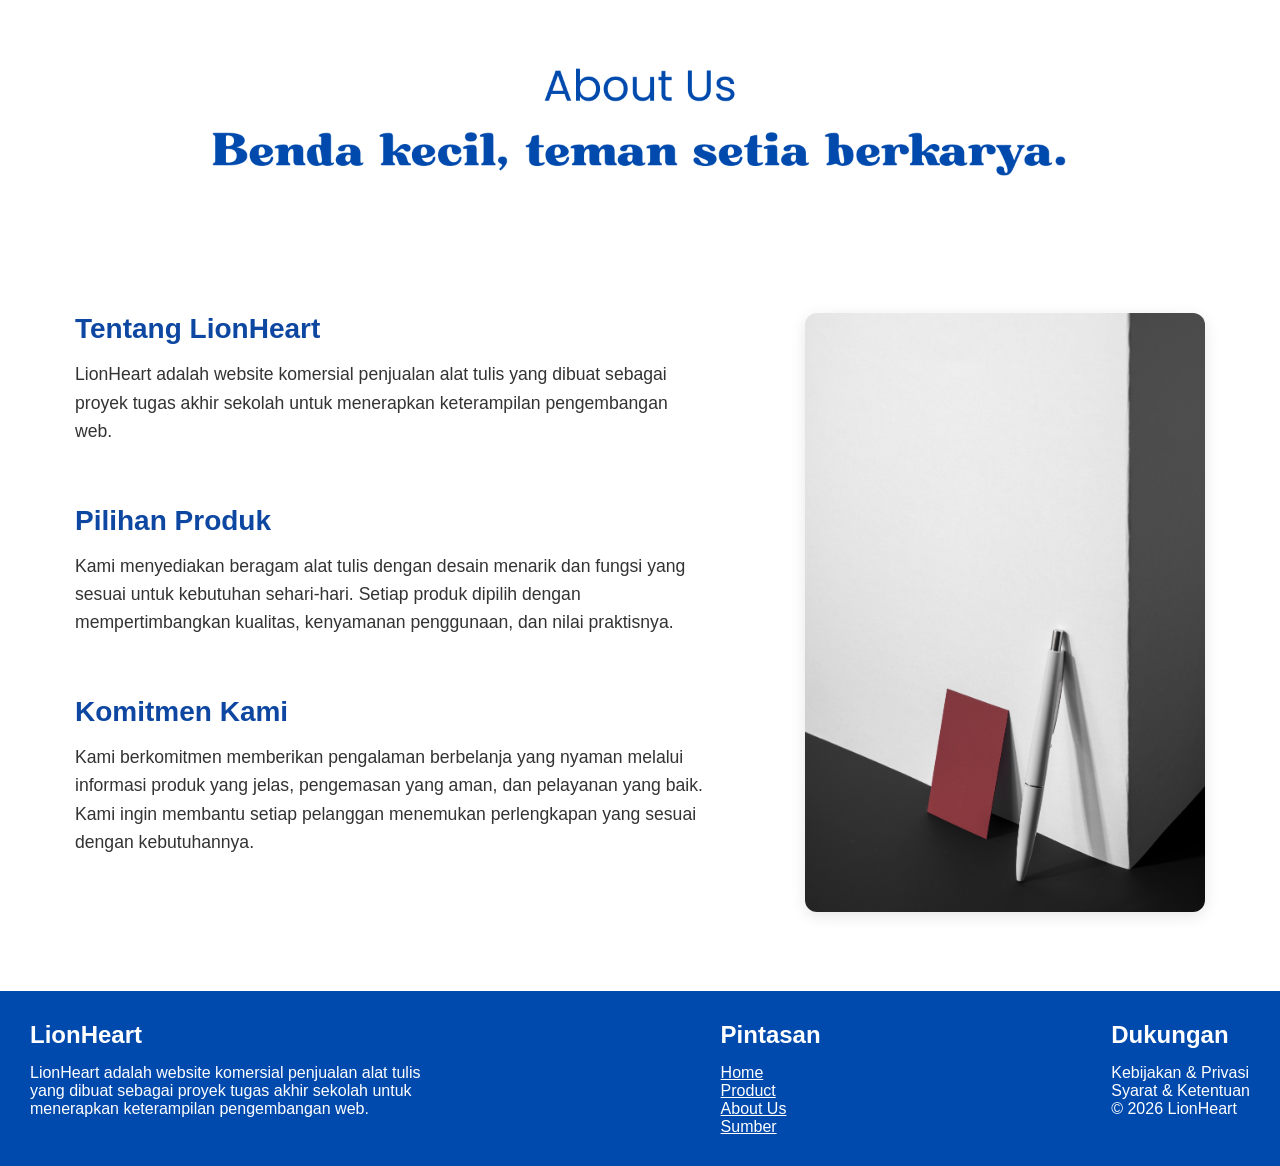
<file: Bagian/About us.html>
<!DOCTYPE html>
<html>
<head>
	<title>Lion Heart</title>
	<link rel="stylesheet" href="../CSS/Henmed.css"></link>
	<meta name="viewport" content="width=device-width, initial-scale=1">
</head>
<body>
    <header  class="header">
        <img src="../Image/Header/about us.png">
    </header>

	<main class="Acontainer">
 
  		<div class="Atext">
    		<h2>Tentang LionHeart</h2>
    		<p>LionHeart adalah website komersial penjualan alat tulis yang dibuat sebagai proyek tugas akhir sekolah untuk menerapkan keterampilan pengembangan web.</p>

			<h2>Pilihan Produk</h2>
			<p>Kami menyediakan beragam alat tulis dengan desain menarik dan fungsi yang sesuai untuk kebutuhan sehari-hari. Setiap produk dipilih dengan mempertimbangkan kualitas, kenyamanan penggunaan, dan nilai praktisnya.</p>

			<h2>Komitmen Kami</h2>
			<p>Kami berkomitmen memberikan pengalaman berbelanja yang nyaman melalui informasi produk yang jelas, pengemasan yang aman, dan pelayanan yang baik. Kami ingin membantu setiap pelanggan menemukan perlengkapan yang sesuai dengan kebutuhannya.</p>
  		</div>

  		<div class="Aimage">
    		<img src="../Image/About us/red.jpg" alt="Foto Produk">
  		</div>
	</main>

   <footer>
		<div class="Lcontainer">
			<div class="judul"><h2>LionHeart</h2></div>
			<div>LionHeart adalah website komersial penjualan alat tulis yang dibuat sebagai proyek tugas akhir sekolah untuk menerapkan keterampilan pengembangan web.</div>
		</div>

		<div class="Pcontainer">
			<div class="pintasan"><h2>Pintasan</h2></div>
			<div class="pilihan">
				<ul>
					<li>
						<a href="Home.html" target="konten">Home</a>
					</li>
					<li>
						<a href="Produk.html" target="konten">Product</a>
					</li>
					<li>
						<a href="Produk.html" target="konten">About Us</a>
					</li>
					<li>
						<a href="Sumber.html" target="konten">Sumber</a>
					</li>
				</ul>
			</div>
		</div>

		<div class="Dcontainer">
			<div class="dukungan"><h2>Dukungan</h2></div>
			<div class="isi">
				<ul>
					<li>
						Kebijakan & Privasi
					</li>
					<li>
						Syarat & Ketentuan
					</li>
					<li>
						&copy; 2026 LionHeart
					</li>
				</ul>
			</div>
		</div>
	</footer>
</body>
</file>
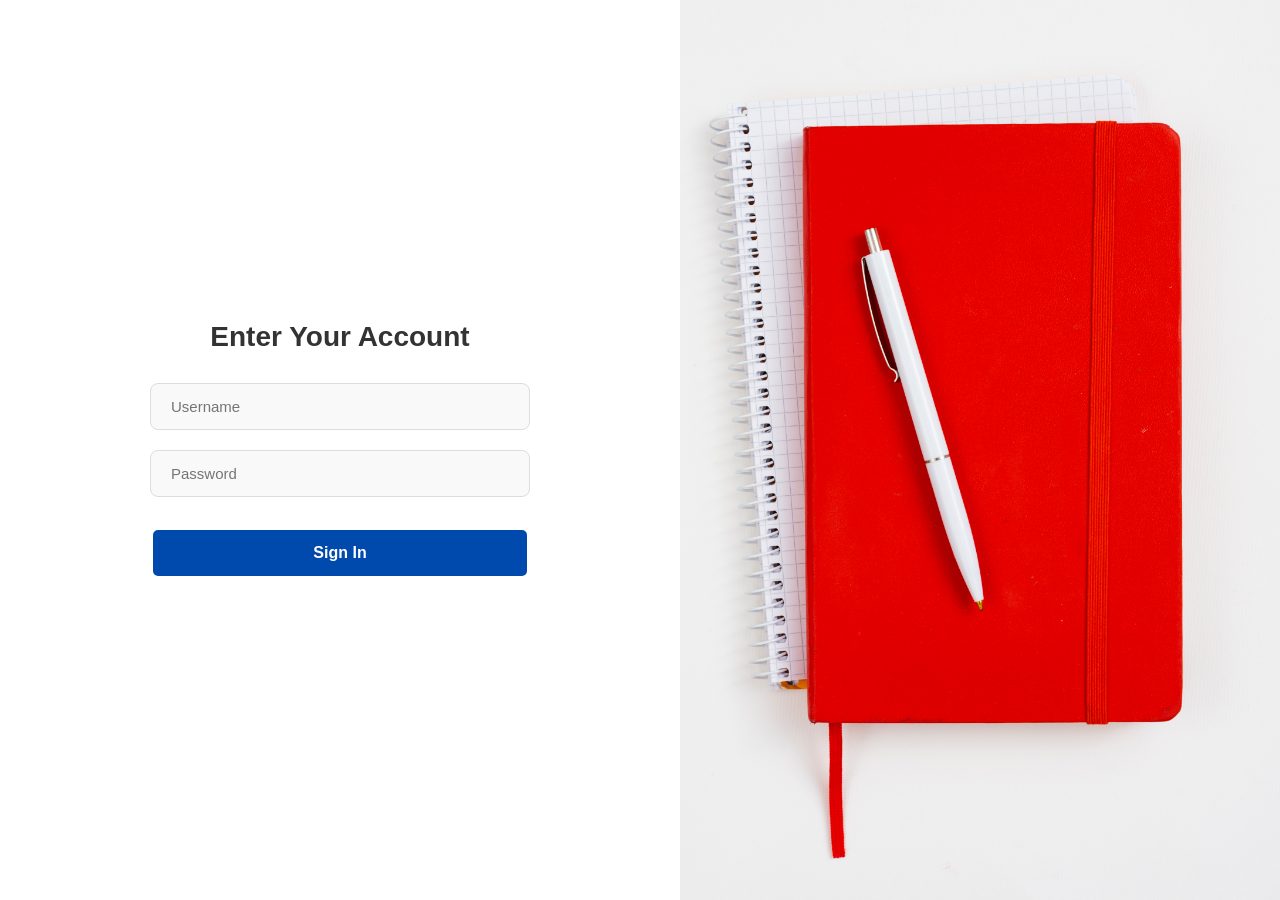
<file: Bagian/Sign in.html>
<!DOCTYPE html>
<html>
<head>
	<link rel="stylesheet" href="../CSS/Henmed.css"></link>
	<meta name="viewport" content="width=device-width, initial-scale=1">
</head>

<body>
    <div class="Ucontainer2">
        <div class="Uimg">
            <img src="../Image/Form/merah.jpg">
        </div>

        <div class="Utext">
            <h2> Enter Your Account</h2>

            <ul>
                <li>
                    <input type="text" id="username" name="username" placeholder="Username">
                </li>
                <li>
                    <input type="text" id="username" name="password" placeholder="Password">
                </li>
            </ul>

            <button>Sign In</button>
        </div>
    </div>
</body>
</file>
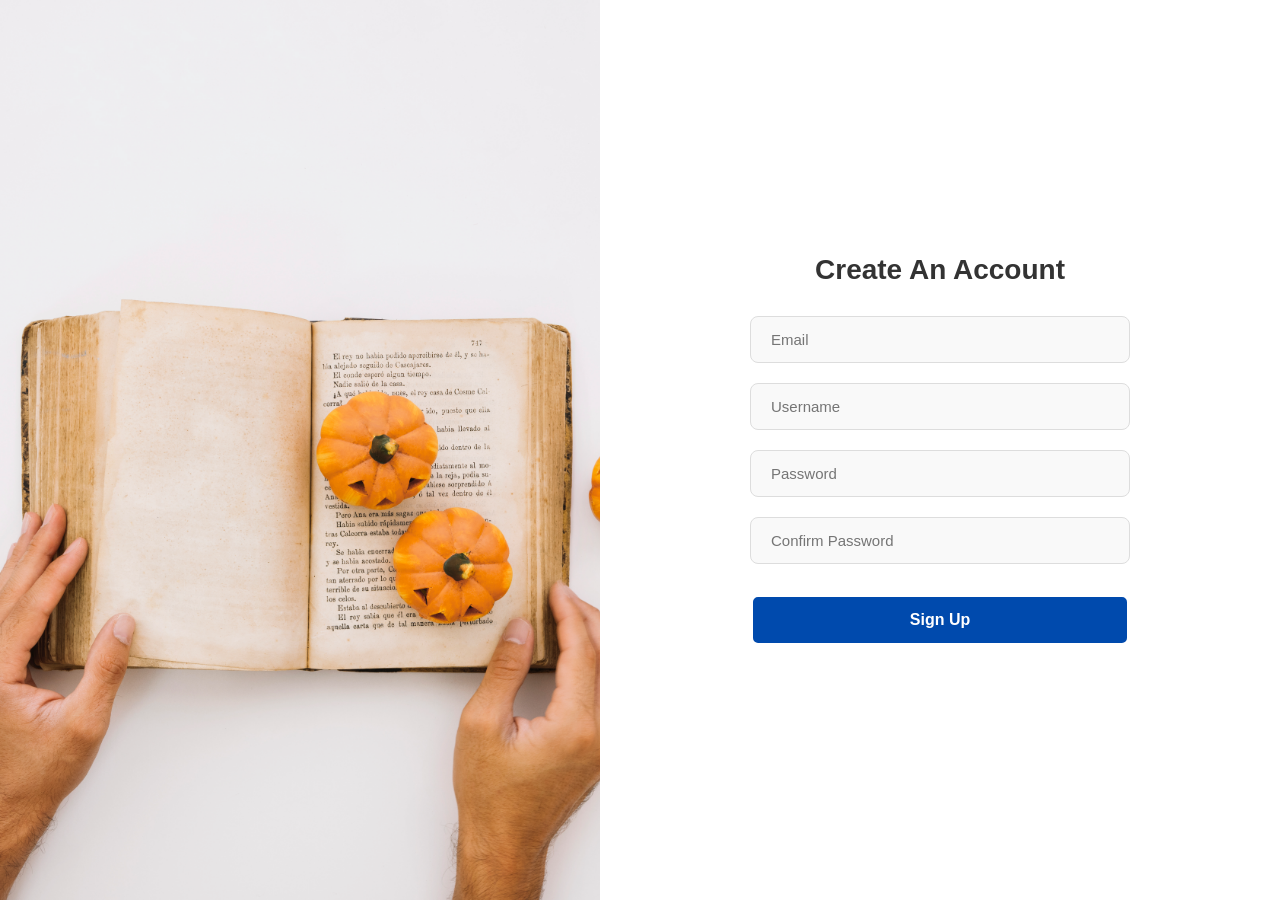
<file: Bagian/Sign up.html>
<!DOCTYPE html>
<html>
<head>
	<link rel="stylesheet" href="../CSS/Henmed.css"></link>
	<meta name="viewport" content="width=device-width, initial-scale=1">
</head>

<body>
    <div class="Ucontainer">
        <div class="Uimg">
            <img src="../Image/Form/oren.jpg">
        </div>

        <div class="Utext">
            <h2> Create An Account</h2>

            <ul>
                <li>
                    <input type="text" id="email" name="email" placeholder="Email">
                </li>
                <li>
                    <input type="text" id="username" name="username" placeholder="Username">
                </li>
                <li>
                    <input type="text" id="password" name="password" placeholder="Password">
                </li>
                <li>
                    <input type="text" id="cpassword" name="confirm password" placeholder="Confirm Password">
                </li>
            </ul>

            <button>Sign Up</button>
        </div>
    </div>
</body>
</file>
<file: CSS/Henmed.css>
/*background-color: #f0f0f0;
/*Semua*/
*,html{
    margin: 0;
    padding: 0;
    box-sizing: border-box;
    font-family: 'Trebuchet MS', 'Lucida Sans Unicode', 'Lucida Grande', 'Lucida Sans', Arial, sans-serif;
}

::-webkit-scrollbar {
  display: none;
}

/*Header*/
header img{
  width: 100%;
  height: auto;
  display: block;
}

/*tombol*/
.tombol {
    flex: 1;
    background-color: #ffffff;
    display: flex;
    flex-direction: column;
    justify-content: center;
    align-items: center;
    padding: 40px;
}

.tombol .Ubutton {
    width: 100%;
    max-width: 450px;
    padding: 20px;
    border: none;
    border-radius: 8px;
    border-style: solid;
    text-decoration: none;
    text-align: center;
    background-color: #004aad; /* Warna tombol */
    color: white;
    font-size: 20px;
    font-weight: bold;
    cursor: pointer;
    margin-top: 10px;
    transition: background 0.3s;
}

.tombol .Ubutton:hover {
    background-color: white;
    color: #004aad;
    border-color: #004aad;
}

/*footer*/
footer{
    background-color: #004aad;
    padding: 1rem;
    display: flex;
    justify-content: space-between;
    align-items: flex-start;
    color: white;
    padding: 30px;
    gap: 40px;
}

footer ul{
    list-style: none;
}

footer ul li a{
    color: white;
}

.Lcontainer {       
    max-width: 400px;    
}

footer h2 {
    margin-top: 0;
    margin-bottom: 15px;
}
.category-title {
  padding-left: 20px; 
  margin-bottom: 5px; 
  text-align: left;    
}

.category-group {
  margin-bottom: 50px; 
}

/* Layout Grid untuk Menyusun Cards */
.product-grid {
  display: grid;
  grid-template-columns: repeat(6, 1fr);
  gap: 20px;
  padding: 20px;
  margin: 0 auto;

}

/* Desain Komponen Product Card */
.product-card {
  width: 100%;

  background-color: #ffffff;
  border-radius: 12px;
  overflow: hidden;
  box-shadow: 0 4px 12px rgba(0, 0, 0, 0.08);
  transition: transform 0.3s ease, box-shadow 0.3s ease;
  position: relative;
  display: flex;
  flex-direction: column;
}

/* Efek Hover saat Kursor Diatas Card */
.product-card:hover {
  transform: translateY(-6px);
  box-shadow: 0 8px 20px rgba(0, 0, 0, 0.15);
}

/* Area Gambar */
.img-container {
  width: 100%;
  height: 250px;
  background-color: #f0f0f0;
  overflow: hidden;
}

.img-container img {
  width: 100%;
  height: 100%;
  object-fit: cover;
  transition: transform 0.3s ease;
}

.product-card:hover .img-container img {
  transform: scale(1.05);
}

/* Area Informasi Produk */
.product-details {
  padding: 16px;
  display: flex;
  flex-direction: column;
  flex-grow: 1;
}

.category {
  font-size: 12px;
  color: #777777;
  text-transform: uppercase;
  margin-bottom: 6px;
}

.product-title {
  font-size: 16px;
  color: #222222;
  margin: 0 0 12px 0;
  font-weight: 600;
}

.price-container {
  margin-top: auto;
  margin-bottom: 14px;
}

.price {
  font-size: 18px;
  font-weight: bold;
  color: #004aad;
}

/* Tombol Beli */
.btn-buy {
  width: 100%;
  padding: 10px;
  background-color: #004aad;
  color: #ffffff;
  border: none;
  border-radius: 6px;
  font-weight: bold;
  cursor: pointer;
  transition: background-color 0.2s ease;
}

.btn-buy:hover {
  background-color: #00337a;
}

/*About US*/
.Acontainer {
  display: grid;
  grid-template-columns: 1fr 400px; 
  gap: 100px; 
  align-items: center; 
  padding: 75px 75px;
}

/*Teks*/
.Atext h2 {
  font-size: 1.75rem;
  color: #0d47a1; 
  margin-bottom: 15px;
}

.Atext p {
  font-size: 1.1rem;
  line-height: 1.6; 
  color: #333;
  margin-bottom: 60px;
}

/*Gambar*/
.Aimage img {
  width: 100%; 
  height: auto; 
  border-radius: 12px; 
  box-shadow: 0 4px 15px rgba(0, 0, 0, 0.1); 
  object-fit: cover;
}

/*form*/
.Ucontainer {
    display: flex;
    min-height: 100vh; 
    width: 100%;
    margin: 0;
}

.Ucontainer2 {
    display: flex;
    flex-direction: row-reverse;
    min-height: 100vh; 
    width: 100%;
    margin: 0;
}

/*BAGIAN KIRI: GAMBAR (.Uimg)*/
.Uimg {
    flex: 1; /* Membagi layar 50% */
    background-color: #f4f4f4;
    display: flex;
    justify-content: center;
    align-items: center;
    overflow: hidden;
}

.Uimg img {
    width: 100%;
    height: 100%;
    object-fit: cover;
}

/*BAGIAN KANAN: FORM & TEKS (.Utext)*/
.Utext {
    flex: 1;
    background-color: #ffffff;
    display: flex;
    flex-direction: column;
    justify-content: center;
    align-items: center;
    padding: 40px;
}

.Utext h2 {
    font-size: 28px;
    margin-bottom: 30px;
    color: #333333;
}

/* Merapikan list form */
.Utext ul {
    list-style: none;
    width: 100%;
    max-width: 380px;
    padding: 0;
    margin: 0;
}

.Utext li {
    margin-bottom: 20px;
}

/* Styling Input Text & Password */
.Utext input {
    width: 100%;
    padding: 14px 20px;
    border: 1px solid #ddd;
    border-radius: 8px;
    outline: none;
    font-size: 15px;
    background-color: #f9f9f9;
}

.Utext input:focus {
    border-color: #1e90ff;
    background-color: #fff;
}

/* Styling Tombol Sign Up */
.Utext button {
    width: 100%;
    max-width: 380px;
    padding: 14px;
    border: none;
    border-radius: 8px;
    border-style: solid;
    background-color: #004aad; 
    color: white;
    font-size: 16px;
    font-weight: bold;
    cursor: pointer;
    margin-top: 10px;
    transition: background 0.3s;
}

.Utext button:hover {
    background-color: white;
    color: #004aad;
    border-color: #004aad;
}

.sumber{
  text-align: center;
}

/* ===== RESPONSIVE ===== */
img {
    max-width: 100%;
    height: auto;
}

/* Laptop kecil */
@media (max-width: 1200px) {
    .product-grid { grid-template-columns: repeat(4, 1fr); }
}

/* Tablet */
@media (max-width: 992px) {
    .product-grid { grid-template-columns: repeat(3, 1fr); }

    .Acontainer {
        grid-template-columns: 1fr;
        gap: 30px;
        padding: 40px 30px;
    }

    .Atext p { margin-bottom: 30px; }
}

/* HP & tablet kecil */
@media (max-width: 768px) {
    .product-grid {
        grid-template-columns: repeat(2, 1fr);
        gap: 12px;
        padding: 12px;
    }

    .img-container { height: 180px; }

    .category-title { padding-left: 12px; }

    .Acontainer { padding: 30px 20px; }
    .Atext h2 { font-size: 1.4rem; }
    .Atext p { font-size: 1rem; }

    /* Form Sign in / Sign up */
    .Ucontainer,
    .Ucontainer2 {
        flex-direction: column;
        min-height: auto;
    }

    .Uimg {
        flex: none;
        height: 220px;
    }

    .Utext {
        flex: none;
        padding: 30px 20px;
    }

    .Utext h2 { font-size: 24px; }

    /* Tombol */
    .tombol { padding: 24px 16px; }
    .tombol .Ubutton {
        padding: 14px;
        font-size: 16px;
    }

    /* Footer */
    footer {
        flex-direction: column;
        gap: 24px;
        padding: 24px 20px;
    }

    .Lcontainer { max-width: 100%; }

    /* Tabel Sumber */
    table { font-size: 14px; }
}

/* HP kecil */
@media (max-width: 400px) {
    .product-grid { grid-template-columns: 1fr; }
    .img-container { height: 220px; }
}
</file>
